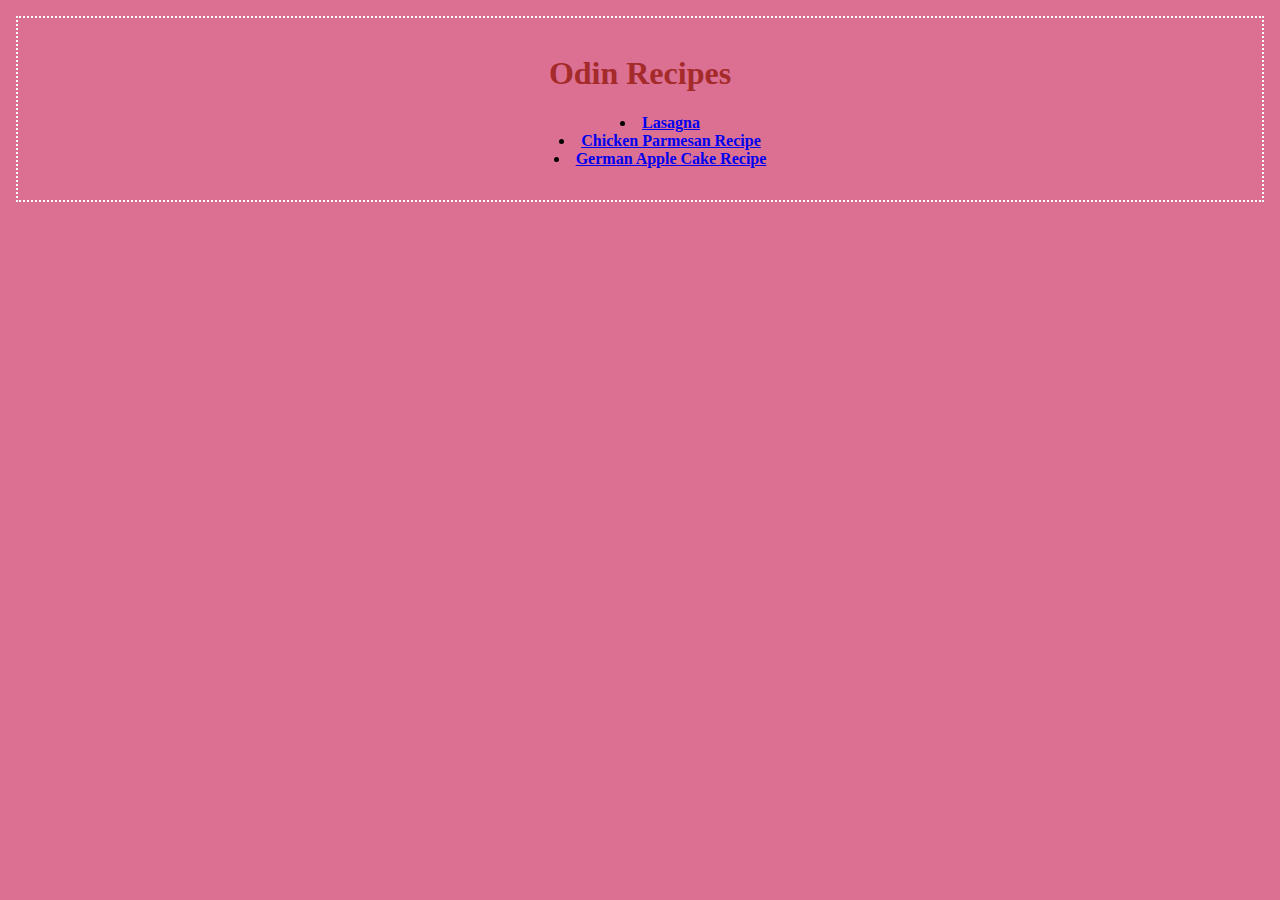
<file: index.html>
<!DOCTYPE html>
<html lang="en">
    <head>
        <meta charset="UTF-8">
        <title></title>
        <link rel="stylesheet" href="styles.css">
    </head>
    <body>
        <h1>Odin Recipes</h1>
        <ul>
            <li><a href="recipes/Lasagna/lasagna.html">Lasagna</a></li>
            <li><a href="recipes/chickenparmesan/ChickenParmesan.html">Chicken Parmesan Recipe</a></li>
            <li><a href="recipes/germanapplecake/germanapplecake.html">German Apple Cake Recipe </a></li>
        </ul>
        
    </body>
</html>
</file>
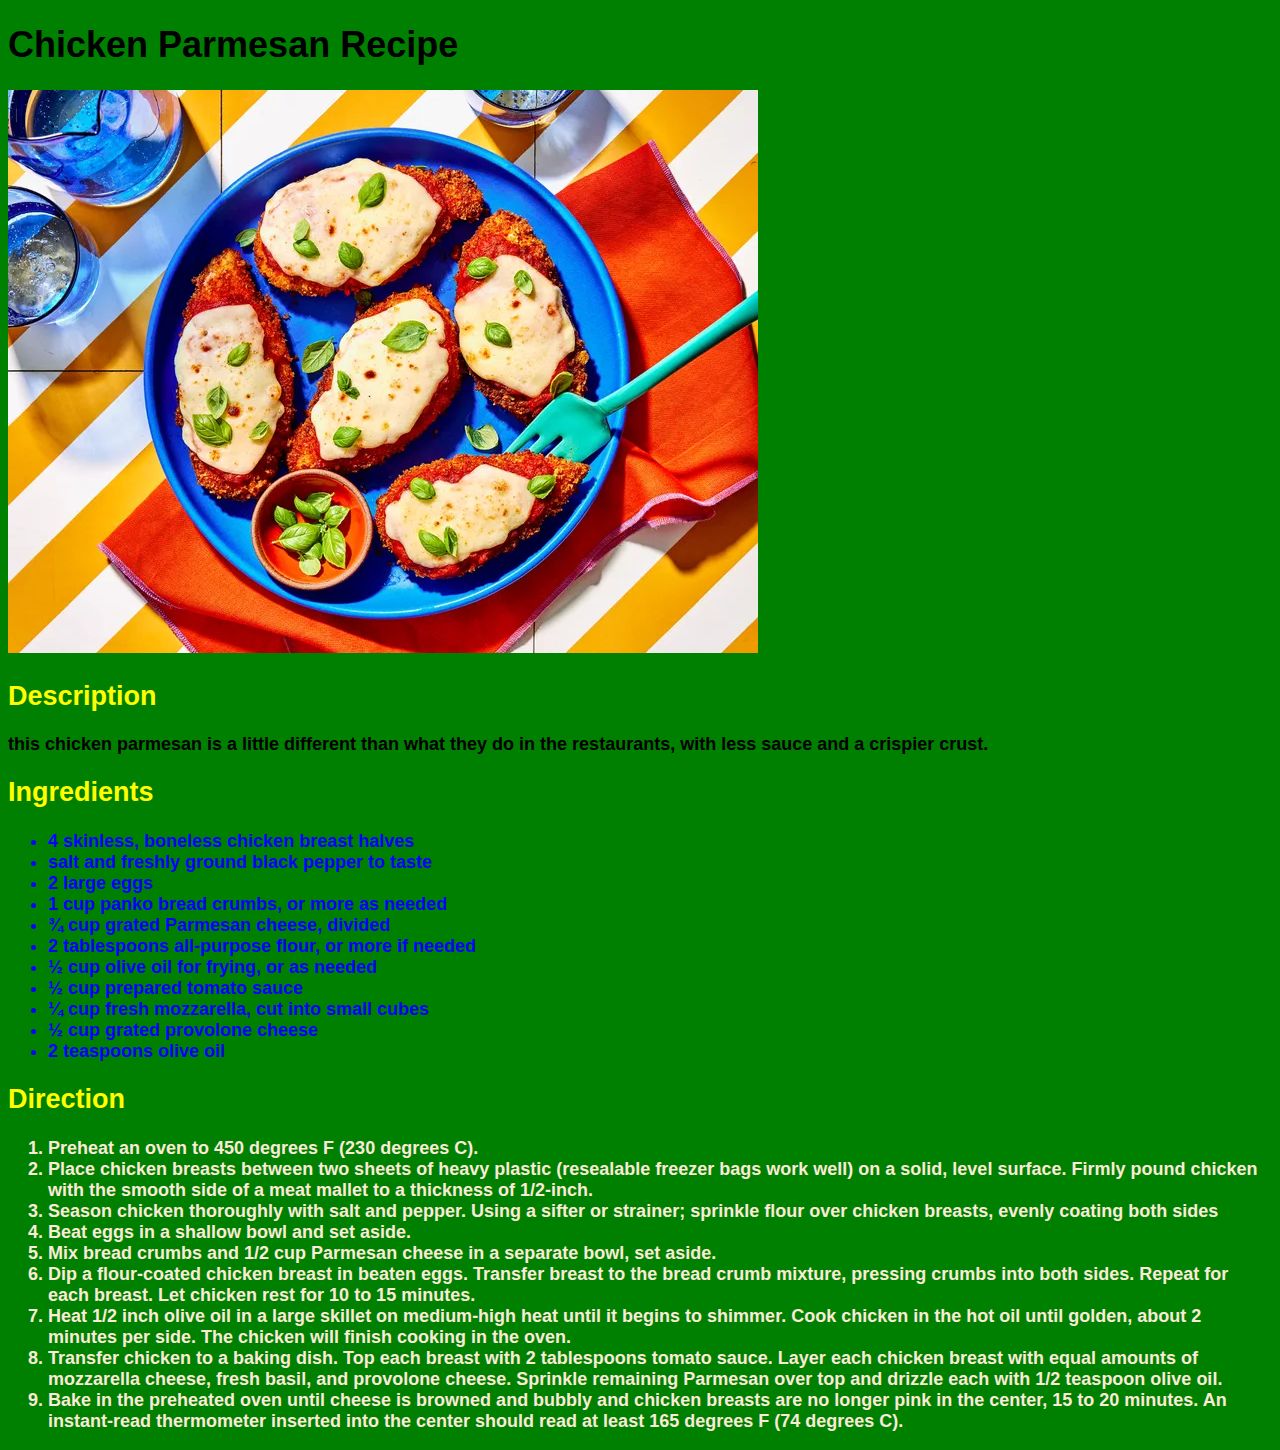
<file: recipes/ChickenParmesan.html>
<!DOCTYPE html>
<html lang="en">
    <head>
        <meta charset="UTF-8">
        <title>Recipes</title>
        <style>
            body{
                background-color: green;
                font-family: 'Segoe UI', Tahoma, Geneva, Verdana, sans-serif;
                font-size: large;
                font-weight: bolder;
            }
            h2{
                color: yellow;
            }
            ul{
                color: blue;
            }
            ol{
                color: antiquewhite;
            }
        </style>
    </head>
    <body>
        <h1>Chicken Parmesan Recipe</h1>
        <img src="chickenparmesan.jpg" alt="">
        <h2>Description</h2>
        <p>
            this chicken parmesan is a little different than what they do in the restaurants, with less sauce and a crispier crust.
        </p>
        <h2>Ingredients</h2>
        <ul>
            <li>4 skinless, boneless chicken breast halves</li>
            <li>salt and freshly ground black pepper to taste</li>
            <li>2 large eggs</li>
            <li>1 cup panko bread crumbs, or more as needed</li>
            <li>¾ cup grated Parmesan cheese, divided</li>
            <li>2 tablespoons all-purpose flour, or more if needed</li>
            <li>½ cup olive oil for frying, or as needed</li>
            <li>½ cup prepared tomato sauce</li>
            <li>¼ cup fresh mozzarella, cut into small cubes</li>
            <li>½ cup grated provolone cheese</li>
            <li>2 teaspoons olive oil</li>
        </ul>
        <h2>Direction</h2>
        <ol>
            <li>Preheat an oven to 450 degrees F (230 degrees C).</li>
            <li>Place chicken breasts between two sheets of heavy plastic (resealable freezer bags work well) on a solid, level surface. Firmly pound chicken with the smooth side of a meat mallet to a thickness of 1/2-inch.</li>
            <li>Season chicken thoroughly with salt and pepper. Using a sifter or strainer; sprinkle flour over chicken breasts, evenly coating both sides</li>
            <li>Beat eggs in a shallow bowl and set aside.</li>
            <li>Mix bread crumbs and 1/2 cup Parmesan cheese in a separate bowl, set aside.</li>
            <li>Dip a flour-coated chicken breast in beaten eggs. Transfer breast to the bread crumb mixture, pressing crumbs into both sides. Repeat for each breast. Let chicken rest for 10 to 15 minutes.</li>
            <li>Heat 1/2 inch olive oil in a large skillet on medium-high heat until it begins to shimmer. Cook chicken in the hot oil until golden, about 2 minutes per side. The chicken will finish cooking in the oven.</li>
            <li>Transfer chicken to a baking dish. Top each breast with 2 tablespoons tomato sauce. Layer each chicken breast with equal amounts of mozzarella cheese, fresh basil, and provolone cheese. Sprinkle remaining Parmesan over top and drizzle each with 1/2 teaspoon olive oil.</li>
            <li>Bake in the preheated oven until cheese is browned and bubbly and chicken breasts are no longer pink in the center, 15 to 20 minutes. An instant-read thermometer inserted into the center should read at least 165 degrees F (74 degrees C).</li>
            
        </ol>
    </body>

</html>
</file>
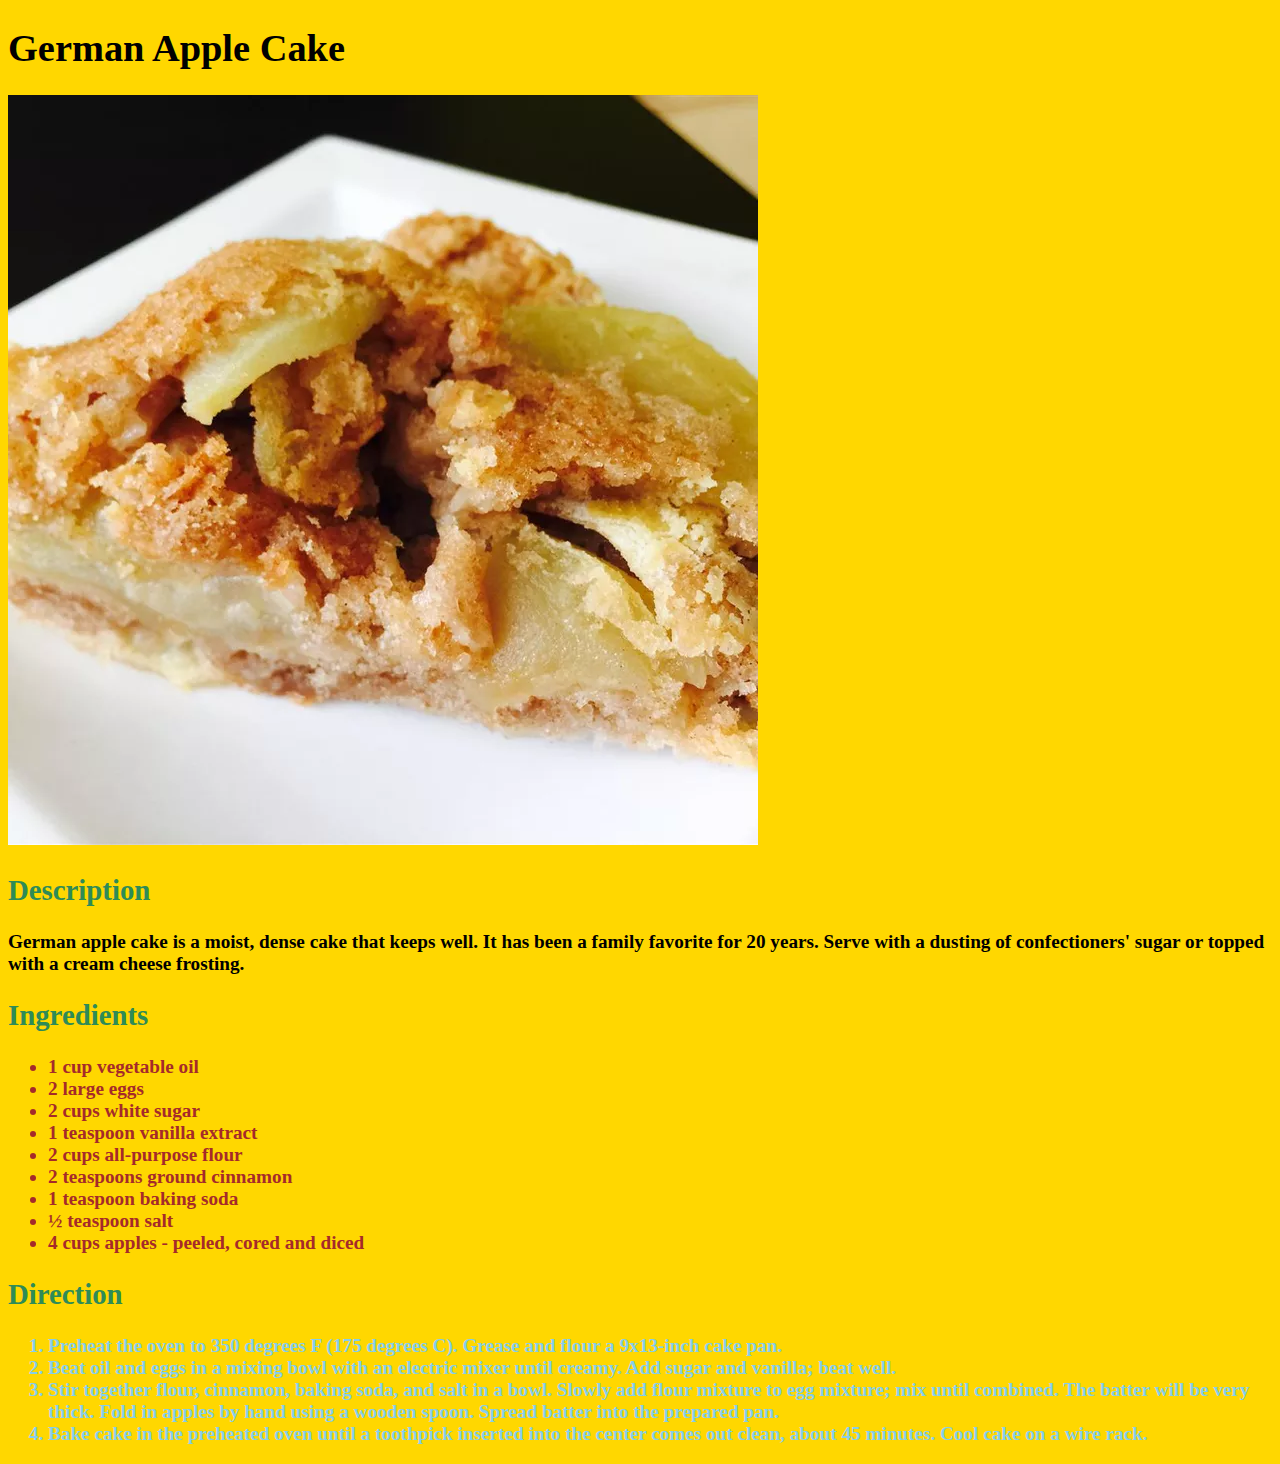
<file: recipes/germanapplecake.html>
<!DOCTYPE html>
<html lang="en">
    <head>
        <meta charset="UTF-8">
        <title>Recipes</title>
        <style>
            body{
                background-color: gold;
                font-weight: bolder;
                font-size: larger;
            }
            h2{
                color: seagreen;
            }
            ul{
                color: brown;
            }
            ol{
                color: skyblue;
            }
        </style>
    </head>
    <body>
        <h1>German Apple Cake</h1>
        <img src="germanapplecake.jpg" alt="">
        <h2>Description</h2>
        <p>German apple cake is a moist, dense cake that keeps well. It has been a family favorite for 20 years. Serve with a dusting of confectioners' sugar or topped with a cream cheese frosting.</p>
        <h2>Ingredients</h2>
        <ul>
            <li>1 cup vegetable oil</li>
            <li>2 large eggs</li>
            <li>2 cups white sugar</li>
            <li>1 teaspoon vanilla extract</li>
            <li>2 cups all-purpose flour</li>
            <li>2 teaspoons ground cinnamon</li>
            <li>1 teaspoon baking soda</li>
            <li>½ teaspoon salt</li>
            <li>4 cups apples - peeled, cored and diced</li>
        </ul>
        <h2>Direction</h2>
        <ol>
            <li>Preheat the oven to 350 degrees F (175 degrees C). Grease and flour a 9x13-inch cake pan.</li>
            <li>Beat oil and eggs in a mixing bowl with an electric mixer until creamy. Add sugar and vanilla; beat well.</li>
            <li>Stir together flour, cinnamon, baking soda, and salt in a bowl. Slowly add flour mixture to egg mixture; mix until combined. The batter will be very thick. Fold in apples by hand using a wooden spoon. Spread batter into the prepared pan.</li>
            <li>Bake cake in the preheated oven until a toothpick inserted into the center comes out clean, about 45 minutes. Cool cake on a wire rack.</li>
        </ol>
    </body>

</html>
</file>
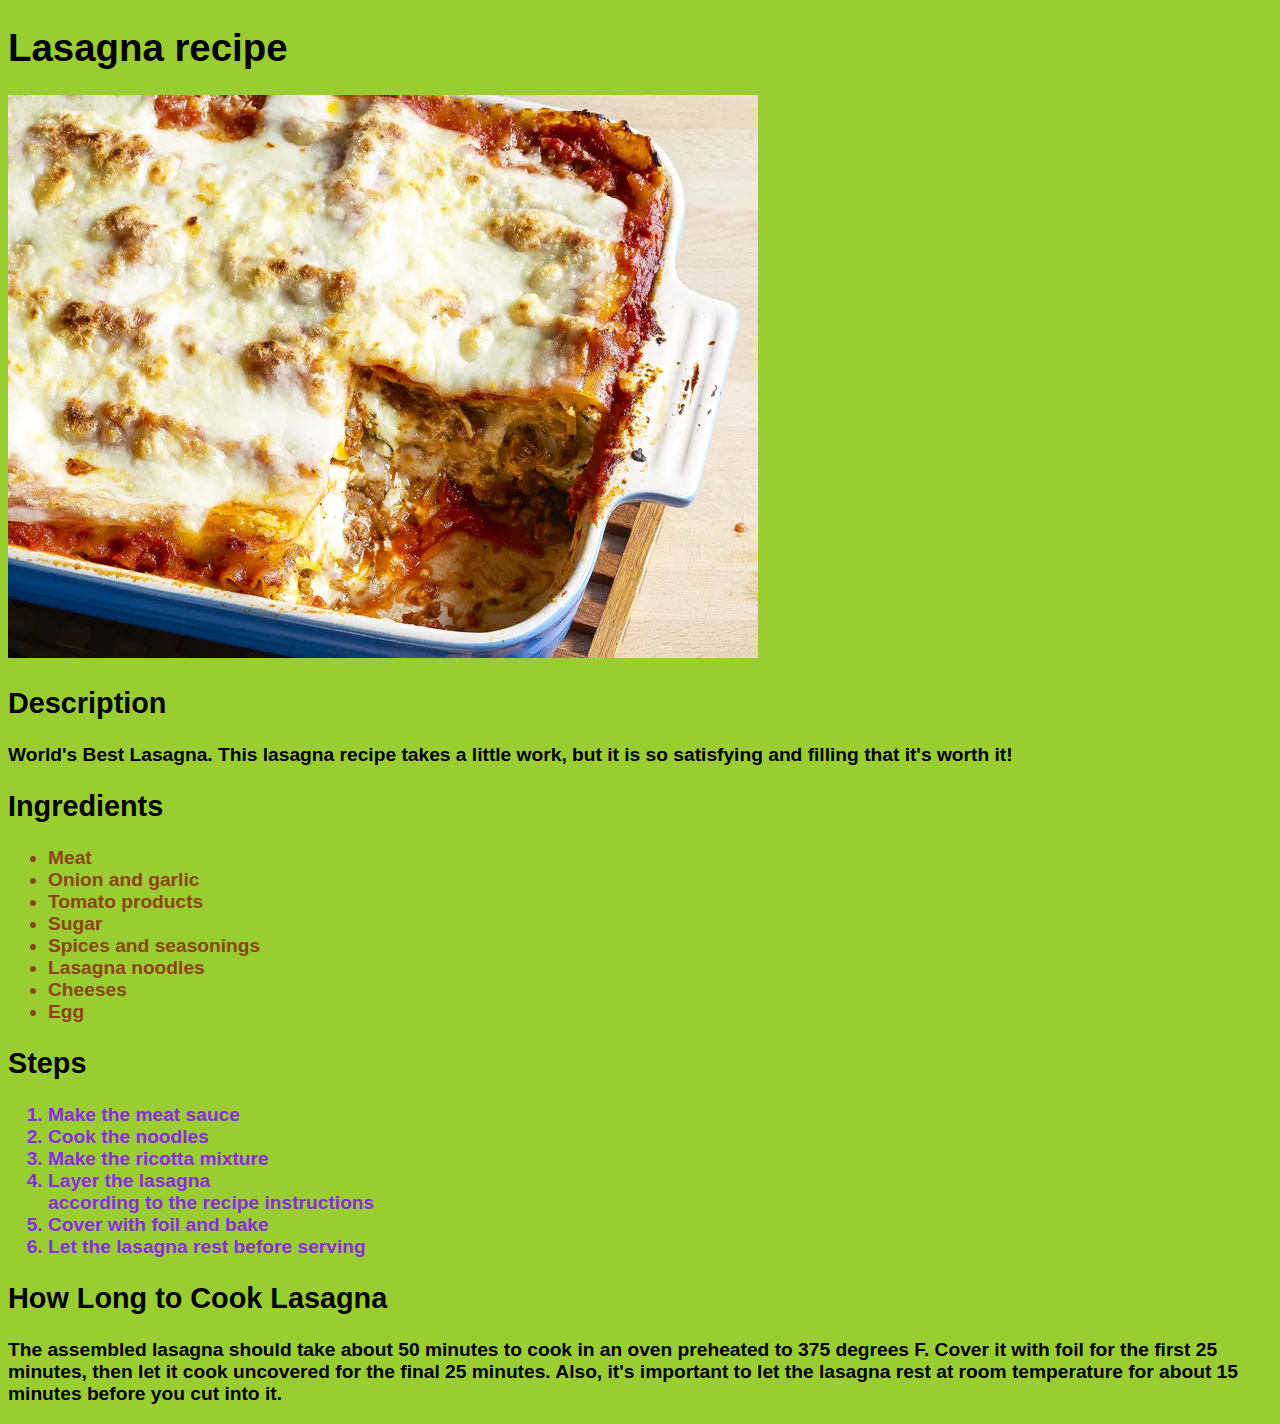
<file: recipes/lasagna.html>
<!DOCTYPE html>
<html lang="en">
    <head>
        <meta charset="UTF-8">
        <title>Recipes</title>
        <style>
            body{
                font-weight: bolder;
                background-color: yellowgreen;
                font-size: larger;
                font-family: Verdana, Geneva, Tahoma, sans-serif;
            }
            ul{
                color: saddlebrown;
            }
            ol{
                color: blueviolet;
            }
            
        </style>
    </head>
    <body>
        <h1>Lasagna recipe</h1>
        <img src="lasagna.jpg" alt="">
        <h2>Description</h2>
        <p>
            World's Best Lasagna.
            This lasagna recipe takes a little work, but it is so satisfying and filling that it's worth it! 
        </p>
        <h2>Ingredients</h2>
        <ul>
            <li>Meat</li>
            <li>Onion and garlic</li>
            <li>Tomato products</li>
            <li>Sugar</li>
            <li>Spices and seasonings</li>
            <li>Lasagna noodles</li>
            <li>Cheeses</li>
            <li>Egg</li>
        </ul>
        <h2>Steps</h2>
        <ol>
            <li>Make the meat sauce</li>
            <li>Cook the noodles</li>
            <li>Make the ricotta mixture</li>
            <li>Layer the lasagna </li> according to the recipe instructions
            <li>Cover with foil and bake</li>
            <li>Let the lasagna rest before serving</li>
        </ol>
        <h2>How Long to Cook Lasagna</h2>
        <p>The assembled lasagna should take about 50 minutes to cook in an oven preheated to 375 degrees F. Cover it with foil for the first 25 minutes, then let it cook uncovered for the final 25 minutes. Also, it's important to let the lasagna rest at room temperature for about 15 minutes before you cut into it.</p>
    </body>
</html>
</file>
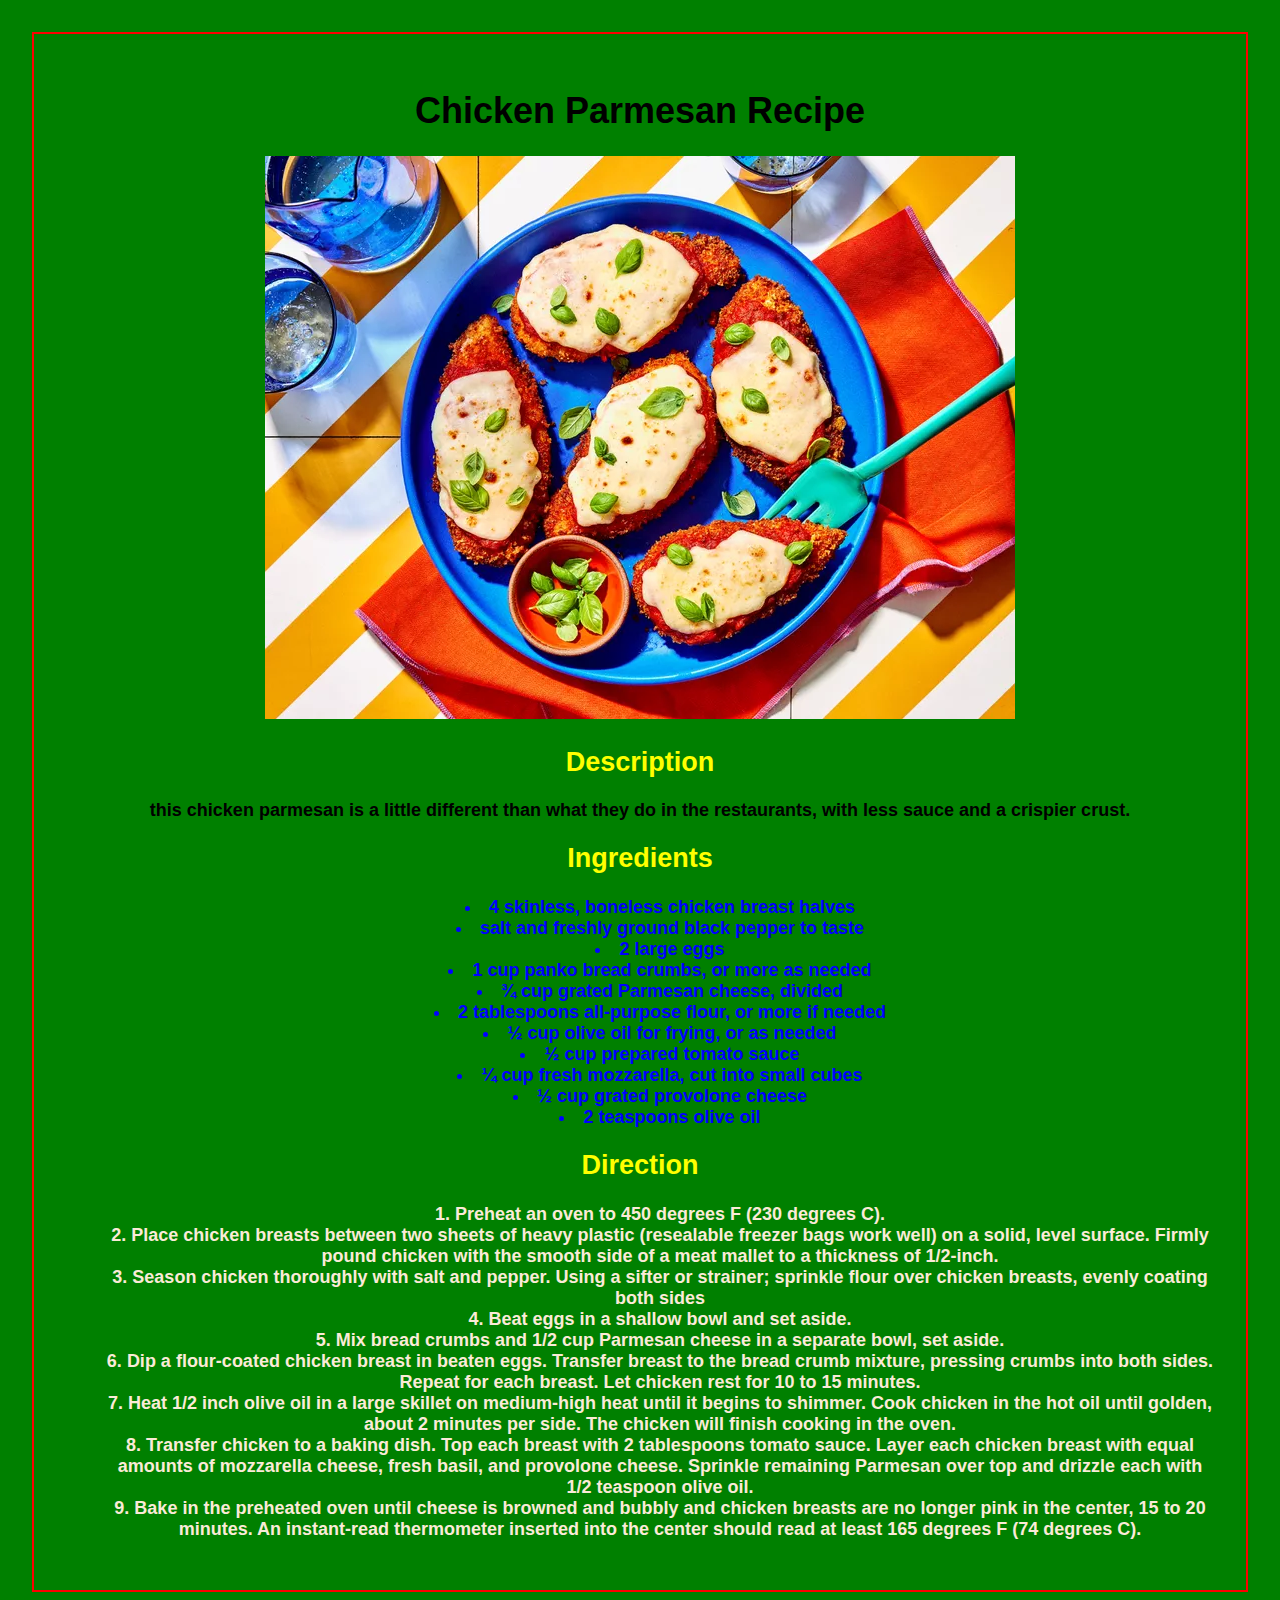
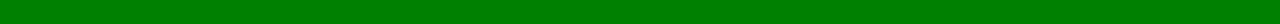
<file: recipes/chickenparmesan/ChickenParmesan.html>
<!DOCTYPE html>
<html lang="en">
    <head>
        <meta charset="UTF-8">
        <title>Recipes</title>
        <link rel="stylesheet" href="styles.css">
    </head>
    <body>
        <h1>Chicken Parmesan Recipe</h1>
        <img src="chickenparmesan.jpg" alt="">
        <h2>Description</h2>
        <p>
            this chicken parmesan is a little different than what they do in the restaurants, with less sauce and a crispier crust.
        </p>
        <h2>Ingredients</h2>
        <ul>
            <li>4 skinless, boneless chicken breast halves</li>
            <li>salt and freshly ground black pepper to taste</li>
            <li>2 large eggs</li>
            <li>1 cup panko bread crumbs, or more as needed</li>
            <li>¾ cup grated Parmesan cheese, divided</li>
            <li>2 tablespoons all-purpose flour, or more if needed</li>
            <li>½ cup olive oil for frying, or as needed</li>
            <li>½ cup prepared tomato sauce</li>
            <li>¼ cup fresh mozzarella, cut into small cubes</li>
            <li>½ cup grated provolone cheese</li>
            <li>2 teaspoons olive oil</li>
        </ul>
        <h2>Direction</h2>
        <ol>
            <li>Preheat an oven to 450 degrees F (230 degrees C).</li>
            <li>Place chicken breasts between two sheets of heavy plastic (resealable freezer bags work well) on a solid, level surface. Firmly pound chicken with the smooth side of a meat mallet to a thickness of 1/2-inch.</li>
            <li>Season chicken thoroughly with salt and pepper. Using a sifter or strainer; sprinkle flour over chicken breasts, evenly coating both sides</li>
            <li>Beat eggs in a shallow bowl and set aside.</li>
            <li>Mix bread crumbs and 1/2 cup Parmesan cheese in a separate bowl, set aside.</li>
            <li>Dip a flour-coated chicken breast in beaten eggs. Transfer breast to the bread crumb mixture, pressing crumbs into both sides. Repeat for each breast. Let chicken rest for 10 to 15 minutes.</li>
            <li>Heat 1/2 inch olive oil in a large skillet on medium-high heat until it begins to shimmer. Cook chicken in the hot oil until golden, about 2 minutes per side. The chicken will finish cooking in the oven.</li>
            <li>Transfer chicken to a baking dish. Top each breast with 2 tablespoons tomato sauce. Layer each chicken breast with equal amounts of mozzarella cheese, fresh basil, and provolone cheese. Sprinkle remaining Parmesan over top and drizzle each with 1/2 teaspoon olive oil.</li>
            <li>Bake in the preheated oven until cheese is browned and bubbly and chicken breasts are no longer pink in the center, 15 to 20 minutes. An instant-read thermometer inserted into the center should read at least 165 degrees F (74 degrees C).</li>
            
        </ol>
    </body>

</html>
</file>
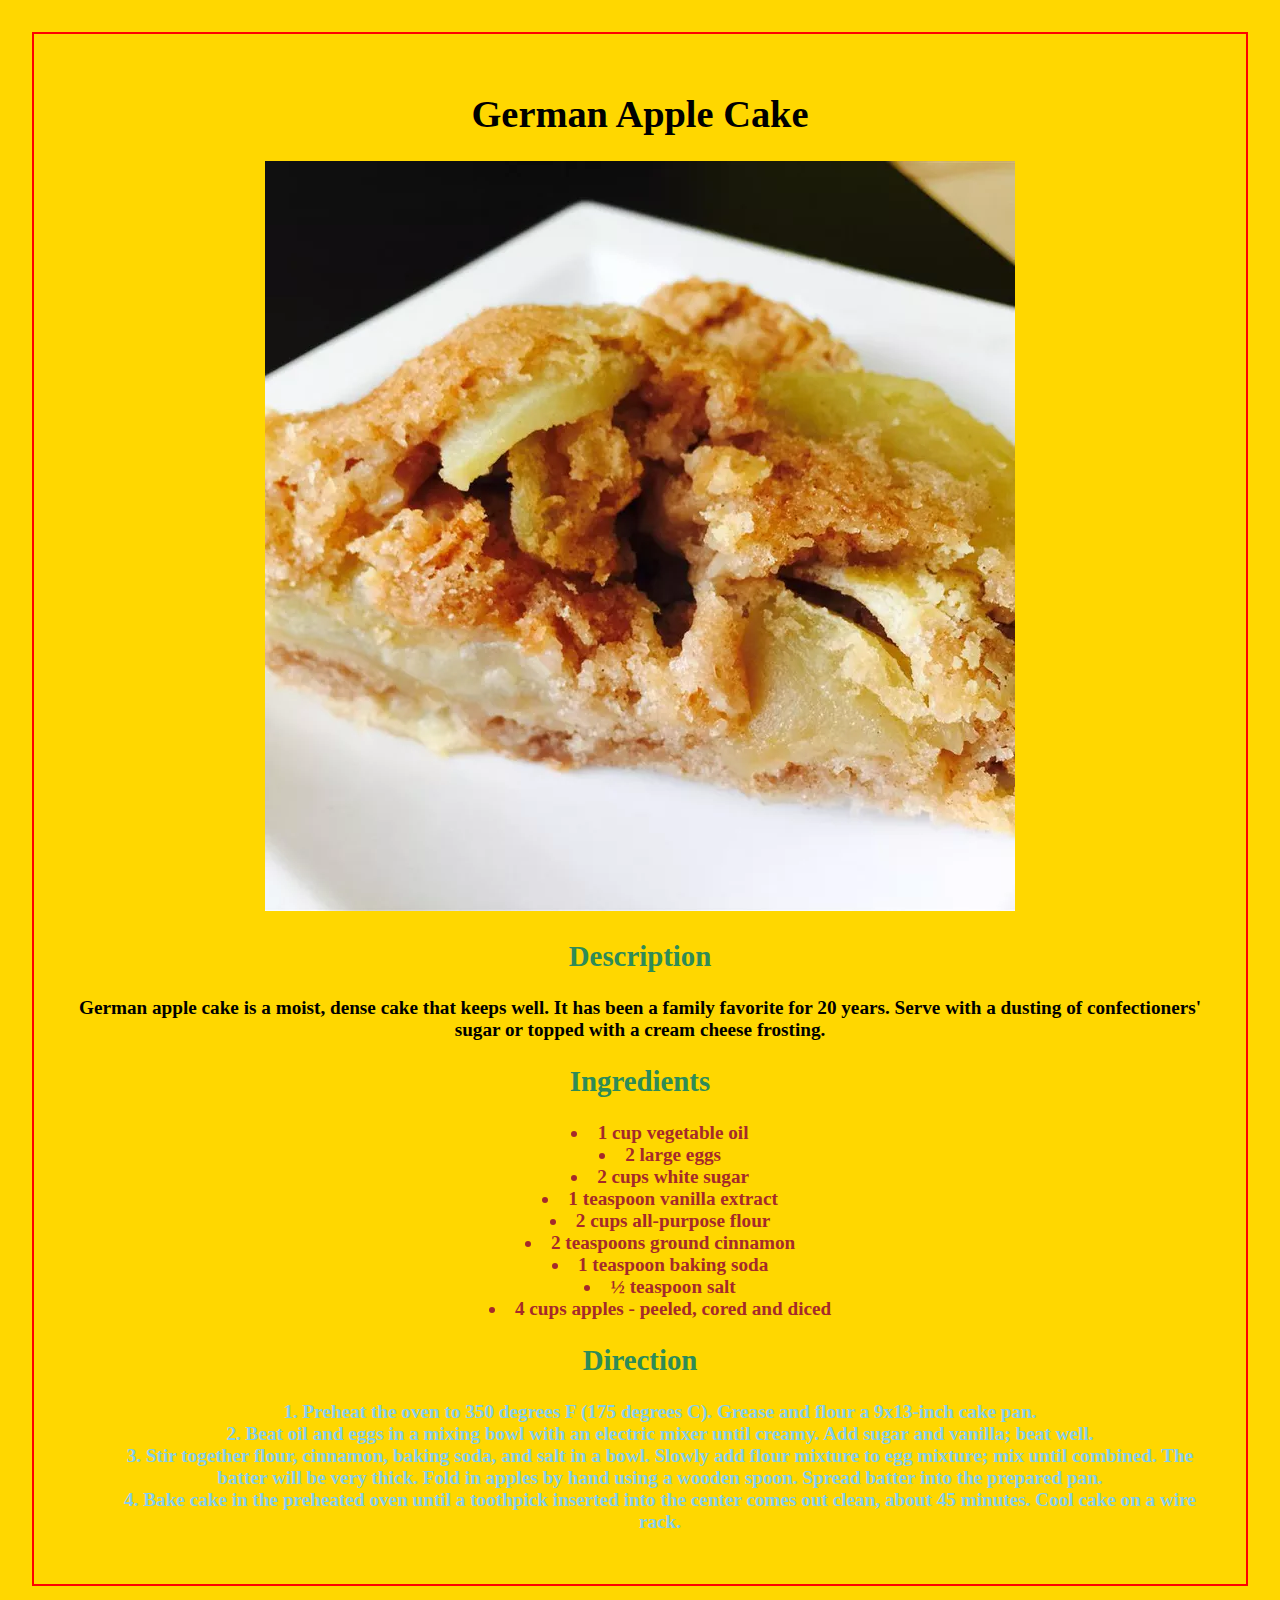
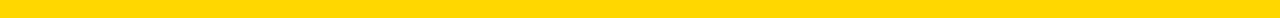
<file: recipes/germanapplecake/germanapplecake.html>
<!DOCTYPE html>
<html lang="en">
    <head>
        <meta charset="UTF-8">
        <title>Recipes</title>
        <link rel="stylesheet" href="styles.css">
    </head>
    <body>
        <h1>German Apple Cake</h1>
        <img src="germanapplecake.jpg" alt="">
        <h2>Description</h2>
        <p>German apple cake is a moist, dense cake that keeps well. It has been a family favorite for 20 years. Serve with a dusting of confectioners' sugar or topped with a cream cheese frosting.</p>
        <h2>Ingredients</h2>
        <ul>
            <li>1 cup vegetable oil</li>
            <li>2 large eggs</li>
            <li>2 cups white sugar</li>
            <li>1 teaspoon vanilla extract</li>
            <li>2 cups all-purpose flour</li>
            <li>2 teaspoons ground cinnamon</li>
            <li>1 teaspoon baking soda</li>
            <li>½ teaspoon salt</li>
            <li>4 cups apples - peeled, cored and diced</li>
        </ul>
        <h2>Direction</h2>
        <ol>
            <li>Preheat the oven to 350 degrees F (175 degrees C). Grease and flour a 9x13-inch cake pan.</li>
            <li>Beat oil and eggs in a mixing bowl with an electric mixer until creamy. Add sugar and vanilla; beat well.</li>
            <li>Stir together flour, cinnamon, baking soda, and salt in a bowl. Slowly add flour mixture to egg mixture; mix until combined. The batter will be very thick. Fold in apples by hand using a wooden spoon. Spread batter into the prepared pan.</li>
            <li>Bake cake in the preheated oven until a toothpick inserted into the center comes out clean, about 45 minutes. Cool cake on a wire rack.</li>
        </ol>
    </body>

</html>
</file>
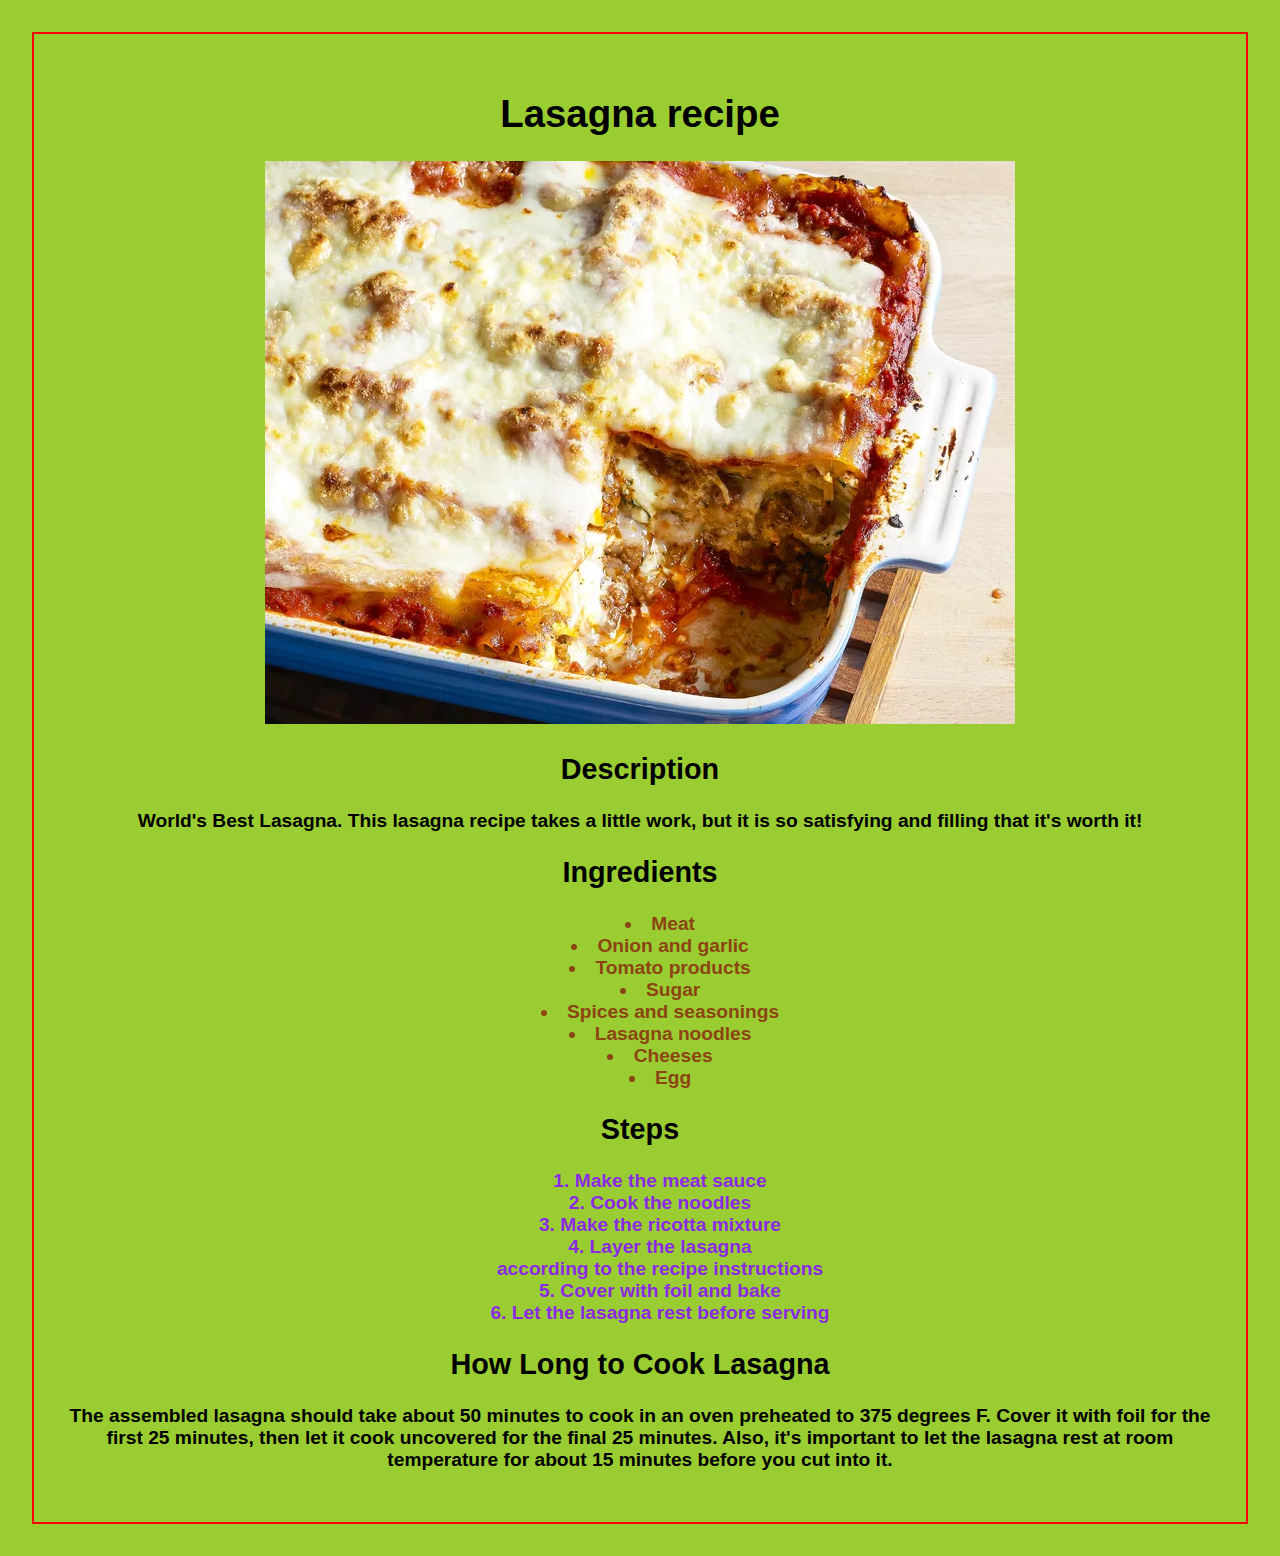
<file: recipes/Lasagna/lasagna.html>
<!DOCTYPE html>
<html lang="en">
    <head>
        <meta charset="UTF-8">
        <title>Recipes</title>
        <link rel="stylesheet" href="styles.css">
    </head>
    <body>
        <h1>Lasagna recipe</h1>
        <img src="lasagna.jpg" alt="">
        <h2>Description</h2>
        <p>
            World's Best Lasagna.
            This lasagna recipe takes a little work, but it is so satisfying and filling that it's worth it! 
        </p>
        <h2>Ingredients</h2>
        <ul>
            <li>Meat</li>
            <li>Onion and garlic</li>
            <li>Tomato products</li>
            <li>Sugar</li>
            <li>Spices and seasonings</li>
            <li>Lasagna noodles</li>
            <li>Cheeses</li>
            <li>Egg</li>
        </ul>
        <h2>Steps</h2>
        <ol>
            <li>Make the meat sauce</li>
            <li>Cook the noodles</li>
            <li>Make the ricotta mixture</li>
            <li>Layer the lasagna </li> according to the recipe instructions
            <li>Cover with foil and bake</li>
            <li>Let the lasagna rest before serving</li>
        </ol>
        <h2>How Long to Cook Lasagna</h2>
        <p>The assembled lasagna should take about 50 minutes to cook in an oven preheated to 375 degrees F. Cover it with foil for the first 25 minutes, then let it cook uncovered for the final 25 minutes. Also, it's important to let the lasagna rest at room temperature for about 15 minutes before you cut into it.</p>
    </body>
</html>
</file>
<file: styles.css>
body{
    background-color: palevioletred;
    font-family: 'Times New Roman', Times, serif;
    font-weight: bolder;
    border: 2px dotted white;
    text-align: center;
    list-style-position: inside;
    margin: 16px;
    padding: 16px;
}
h1{
    color: brown;
    
}
</file>
<file: recipes/chickenparmesan/styles.css>
body{
    background-color: green;
    font-family: 'Segoe UI', Tahoma, Geneva, Verdana, sans-serif;
    font-size: large;
    font-weight: bolder;
    text-align: center;
    list-style-position: inside;
    border: 2px solid red;
    padding: 32px;
    margin: 32px;
}
h2{
    color: yellow;
}
ul{
    color: blue;
}
ol{
    color: antiquewhite;
}
</file>
<file: recipes/germanapplecake/styles.css>
body{
    background-color: gold;
    font-weight: bolder;
    font-size: larger;
    text-align: center;
    list-style-position: inside;
    border: 2px solid red;
    margin: 32px;
    padding: 32px;
}
h2{
    color: seagreen;
}
ul{
    color: brown;
}
ol{
    color: skyblue;
}
</file>
<file: recipes/Lasagna/styles.css>
body{
    font-weight: bolder;
    background-color: yellowgreen;
    font-size: larger;
    font-family: Verdana, Geneva, Tahoma, sans-serif;
    text-align: center;
    list-style-position: inside;
    padding: 32px;
    border: 2px solid red ;
    margin: 32px;
}
ul{
    color: saddlebrown;
}
ol{
    color: blueviolet;
}
</file>
